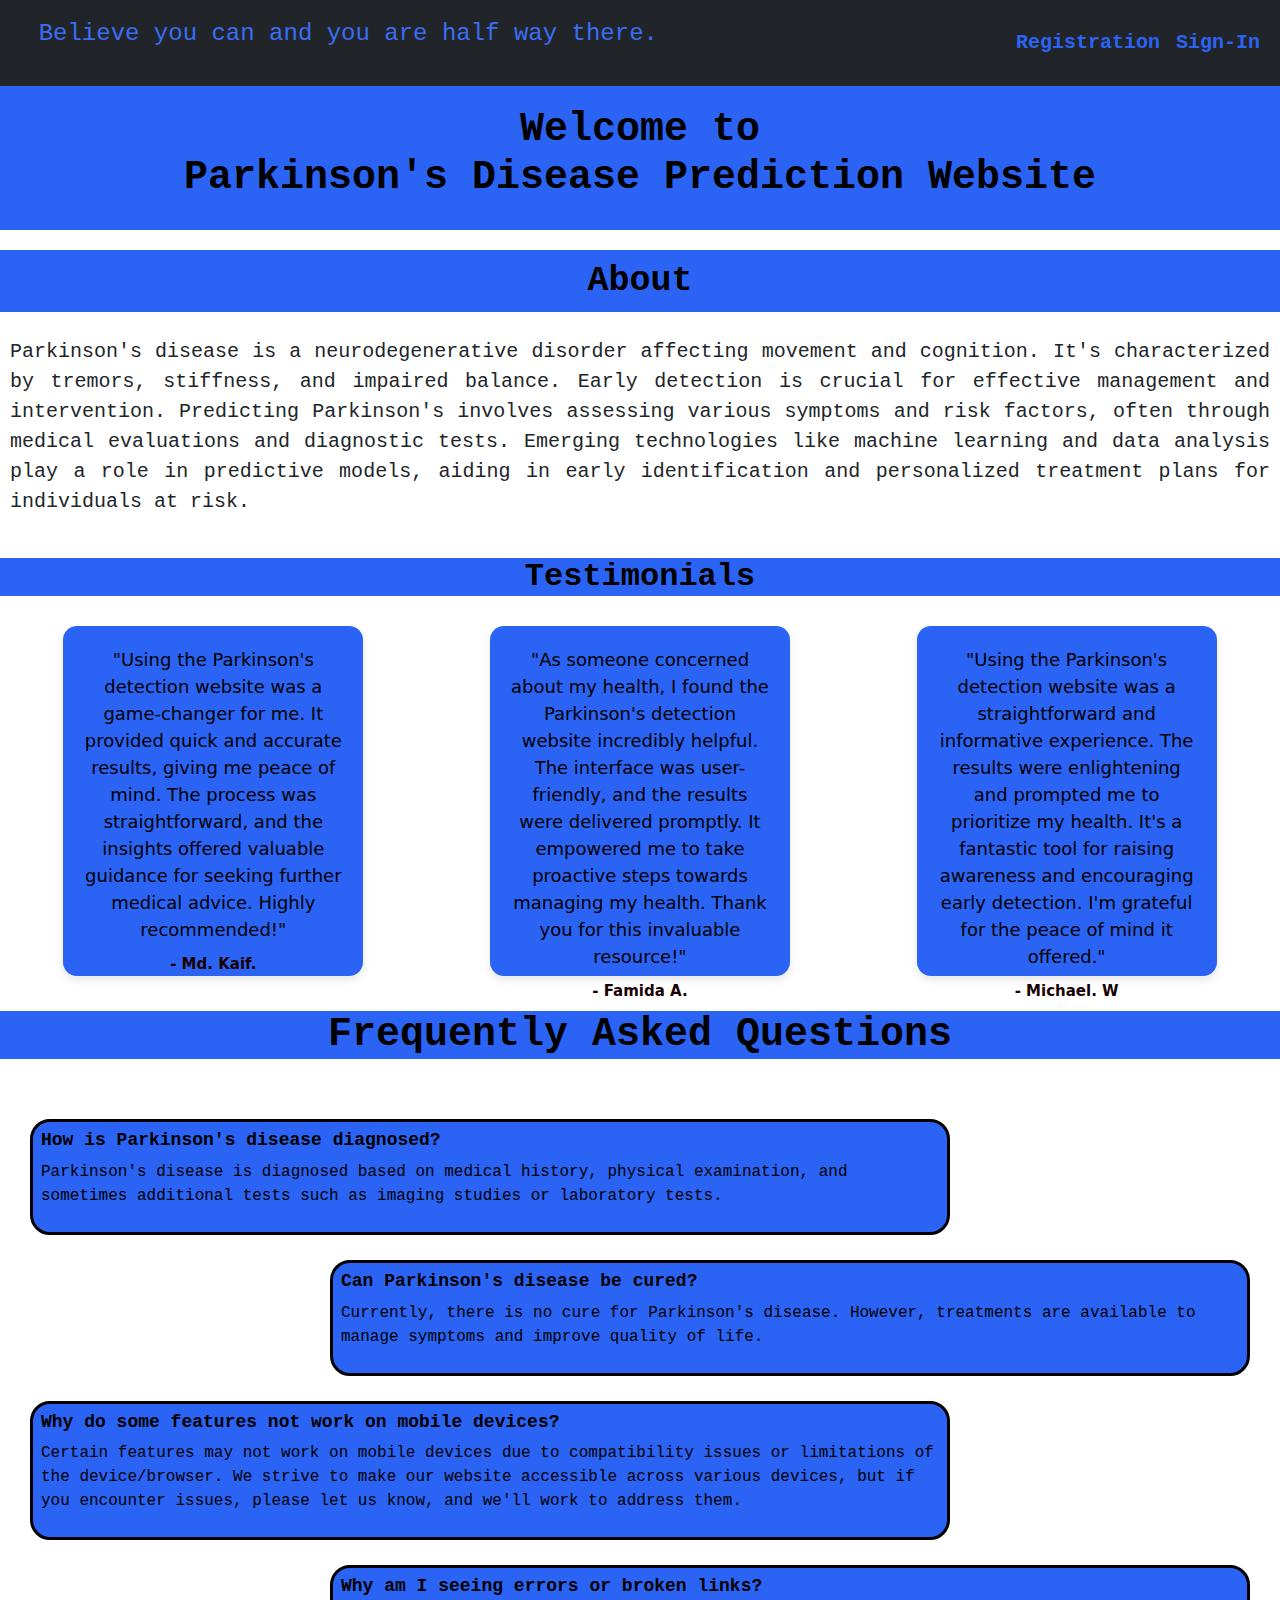
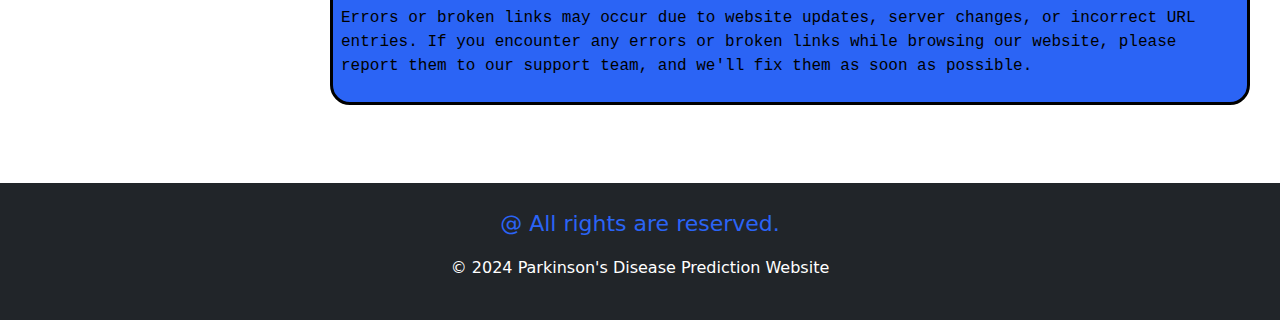
<file: Parkinson/home.html>
<!DOCTYPE html>
<html lang="en">
<head>
  <title>home</title>
  <meta charset="utf-8">
  <meta name="viewport" content="width=device-width, initial-scale=1">
  <link rel="stylesheet" href="https://maxcdn.bootstrapcdn.com/bootstrap/4.4.1/css/bootstrap.min.css">
  <link href="https://cdn.jsdelivr.net/npm/bootstrap@5.3.0/dist/css/bootstrap.min.css" rel="stylesheet">
  <script src="https://cdn.jsdelivr.net/npm/bootstrap@5.3.0/dist/js/bootstrap.bundle.min.js"></script>
  <link rel="stylesheet" href="style.css">
  </head>

  
  <body>
    <nav class="navbar navbar-expand-sm bg-dark">
        <div class="container-fluid">
          <ul class="navbar-nav ml-auto">
            <li class="nav-item">
                <h4>Believe you can and you are half way there.</h4>
            </li>
            <li class="nav-item1">
              <a class="nav-link" href="regi.html">Registration</a>
            </li>
            <li class="nav-item1">
              <a class="nav-link" href="login.html">Sign-In</a>
            </li>
          </ul>
        </div>
      </nav>
      
      
      <div class="cont">
        <h1>Welcome to <br>Parkinson's Disease Prediction Website</h1>
      </div>


      <h3 class="cont1">  About</h3>

      <div class="cont2">
        <p>Parkinson's disease is a neurodegenerative disorder affecting movement and cognition. 
                It's characterized by tremors, stiffness, and impaired balance. Early detection is crucial for 
                effective management and intervention. Predicting Parkinson's involves assessing various symptoms 
                and risk factors, often through medical evaluations and diagnostic tests. Emerging technologies 
                like machine learning and data analysis play a role in predictive models, aiding in early 
                identification and personalized treatment plans for individuals at risk.</p>
      </div>
            
          
      <h2 class="head">Testimonials</h2>
      <div class="testimonial-container">
       
        <div class="testimonial">
          <p class="testimonial-text">"Using the Parkinson's detection website was a game-changer for me. 
              It provided quick and accurate results, giving me peace of mind. The process was straightforward, 
              and the insights offered valuable guidance for seeking further medical advice. Highly recommended!"</p>
            <p class="testimonial-author">- Md. Kaif.</p>
        </div>

        <div class="testimonial">  
            <p class="testimonial-text">"As someone concerned about my health, I found the Parkinson's detection 
              website incredibly helpful. The interface was user-friendly, and the results were delivered promptly. 
              It empowered me to take proactive steps towards managing my health. Thank you for this invaluable 
              resource!"</p>
            <p class="testimonial-author">- Famida A.</p>
        </div>
        
        <div class="testimonial">
          <p class="testimonial-text">"Using the Parkinson's detection website was a straightforward and informative
             experience. The results were enlightening and prompted me to prioritize my health. It's a fantastic 
             tool for raising awareness and encouraging early detection. I'm grateful for the peace of mind it 
             offered."</p>
          <p class="testimonial-author">- Michael. W</p>
        </div>
        
    </div>

    <h1 class="faq">Frequently Asked Questions</h1>
    <div class="faq-container">
      
      
      <div class="faq-item1">
          <h2 class="question">How is Parkinson's disease diagnosed?</h2>
          <p class="answer">Parkinson's disease is diagnosed based on medical history, physical examination, and sometimes additional tests such as imaging studies or laboratory tests.</p>
      </div>
      
      <div class="faq-item2">
          <h2 class="question">Can Parkinson's disease be cured?</h2>
          <p class="answer">Currently, there is no cure for Parkinson's disease. However, treatments are available to manage symptoms and improve quality of life.</p>
      </div>
    

      <div class="faq-item3">
          <h2 class="question">Why do some features not work on mobile devices?</h2>
          <p class="answer">Certain features may not work on mobile devices due to compatibility issues or limitations of the device/browser. We strive to make our website accessible across various devices, but if you encounter issues, please let us know, and we'll work to address them.</p>
      </div>
  
      <div class="faq-item4">
          <h2 class="question">Why am I seeing errors or broken links?</h2>
          <p class="answer">Errors or broken links may occur due to website updates, server changes, or incorrect URL entries. If you encounter any errors or broken links while browsing our website, please report them to our support team, and we'll fix them as soon as possible.</p>
      </div>
    </div>    
      
      
    <div class="mt-5 p-4 bg-dark text-white text-center">
        <p class="para">@ All rights are reserved.</p>
        <p>&copy; 2024 Parkinson's Disease Prediction Website</p>
    </div>
  </body>
</html>
</file>
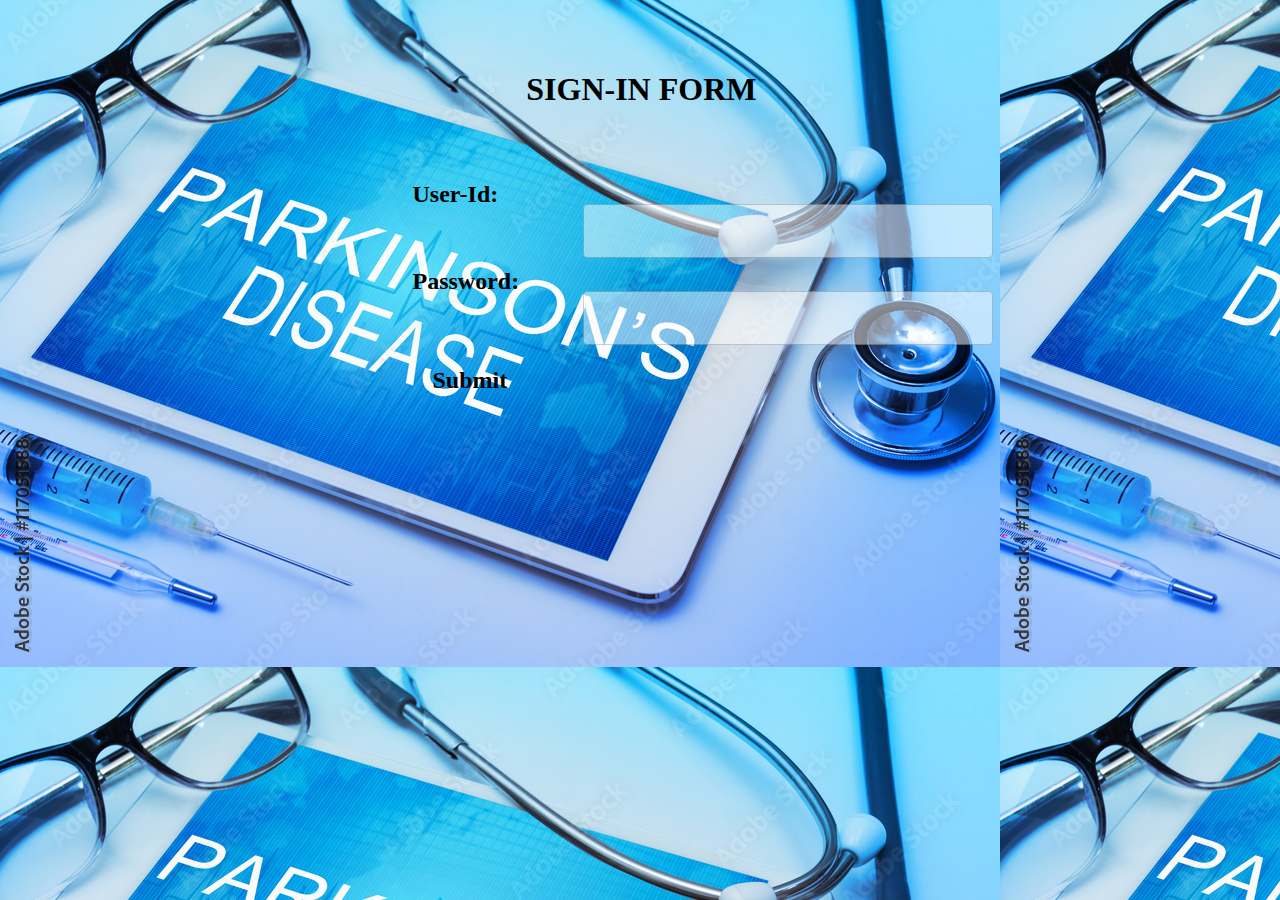
<file: Parkinson/login.html>
<html>
    <head>
        <title>signin</title>
        <style>
            .col-10{
            float: left;
            width: 20%;
            margin-top: 10px;
            margin-left:30%;
}
        .col-90{
        float: left;
        width: 80%;
        margin-top:-4px;
        margin-left:45%;
        opacity:.5;
}
        body{
        background-image: url("Images/a1.jpg");
        display: flex;
        flex-direction: column;
        justify-content: center;
    
}
        h1{
        margin-left: 40%;
}
        .row{
         margin:5%;
}
        label{
         font-size:x-large;
        font-weight: bolder;
}
        input[type=submit] {
        background-color:transparent;
        color: black;
        padding: 12px 20px;
        border: none;
        border-radius: 4px;
        cursor: pointer;
        float:left;
        font-size: x-large;
        font-weight: bolder;
        font-family: 'Times New Roman', Times, serif;
}
        input[type=submit]:hover {
        background-color: rgba(12, 65, 189, 0.395);
}
        input[type=text], input[type=password]{
        width: 45%;
        padding: 12px;
        border: 1px solid rgb(168, 166, 166);
        border-radius: 4px;
        resize: vertical;
        font-size: x-large;
}

        </style>
    </head>
    <body>
        <form name="signin" id="form" action="home.html">
            <div class="container">
                <div class="row">
                    <h1>SIGN-IN FORM</h1>
                </div>
                <div class="row">
                    <div class="row2">
                        <div class="col-10">
                            <label>User-Id:</label>
                        </div>
                        <div class="col-90">
                            <input type="text" id="uid" name="uid">
                        </div>
                    </div><br/><br/>  
                    <div class="row2">
                        <div class="col-10">
                            <label>Password:</label>
                        </div>
                        <div class="col-90">
                            <input type="password" id="pass" name="pass">
                        </div>
                    </div><br/><br/>
                    <div class="row2"><br/>
                        <div class="col-10">
                        <input type="submit" value="Submit" >
                        </div>
                    </div>                  
                </div>

            </div>
        </form>
    </body>
</html>
</file>
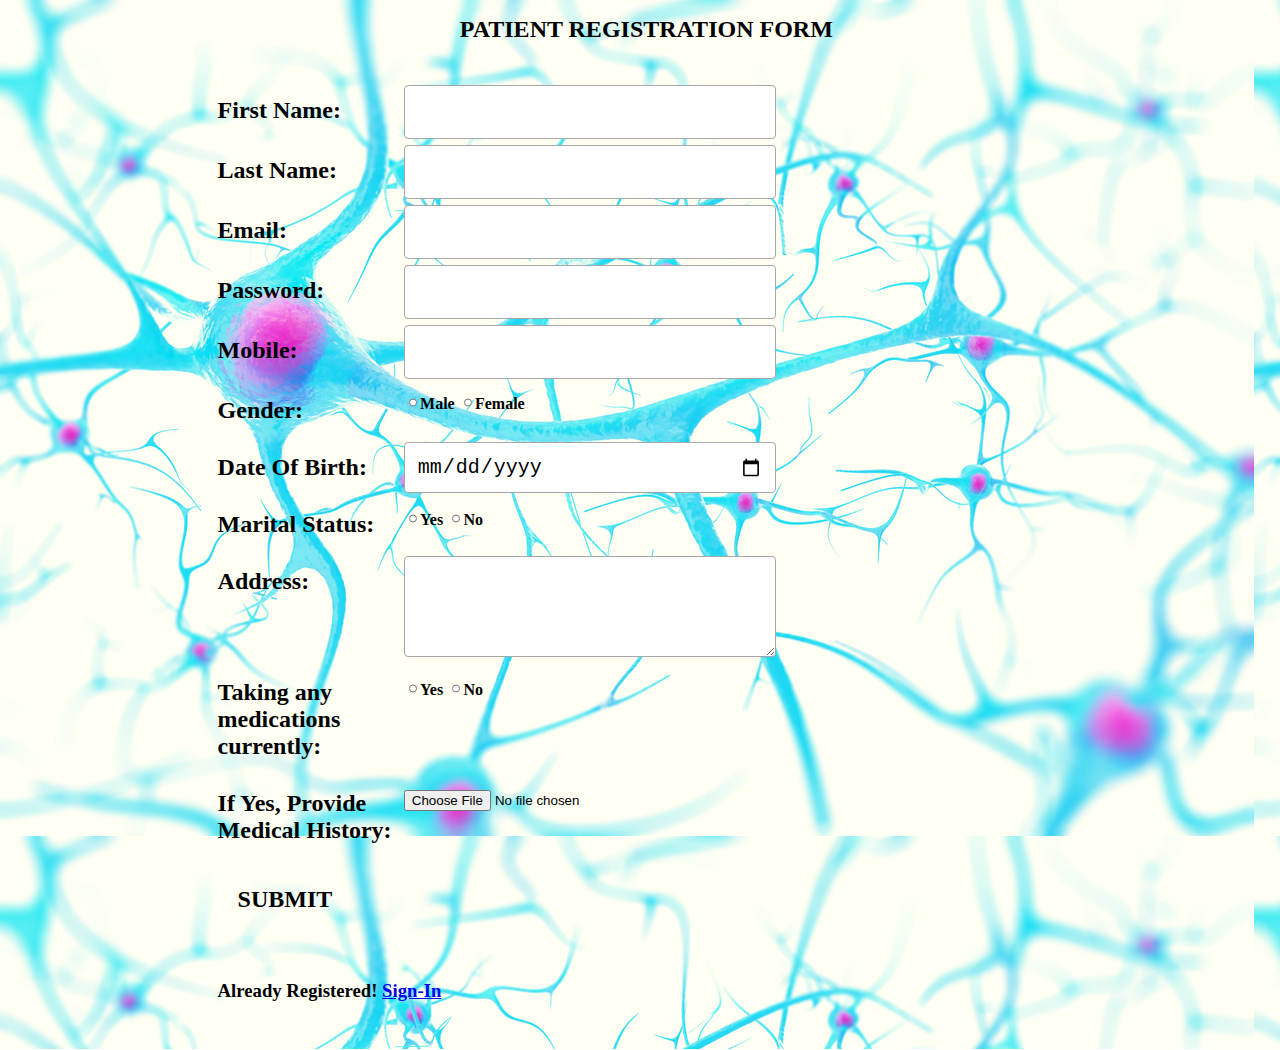
<file: Parkinson/regi.html>
<!DOCTYPE html>
<html lang="en-us">
    <head>
        <meta charset="UTF-8">
        <title> Registaration Form</title>       
        
    <style>
    *{box-sizing: border-box;
}
input[type=text], input[type=email], input[type=number], input[type=date], input[type=password], input[type=tel]
{
    width: 45%;
    padding: 12px;
    border: 1px solid rgb(168, 166, 166);
    border-radius: 4px;
    resize: vertical;
    font-size: x-large;
}
textarea{
    width:45%;
    padding: 12px;
    border: 1px solid rgb(168, 166, 166);
    border-radius: 4px;
    resize: vertical;
}
input[type=radio],input[type=checkbox]{
    width: 1%;
    padding-left: 0%;
    border: 1px solid rgb(85, 78, 78);
    border-radius: 4px;
    resize: vertical;
}
h1{
    font-family: Georgia, 'Times New Roman', Times, serif;
    font-size:x-large;
    font-style: normal;
    font-weight: bold;
    color:black;
    text-align: center;
}
label{
    padding: 12px 12px 12px 0;
    display: inline-block;
}
input[type=submit] {
    background-color: transparent;
    color: black;
    padding: 12px 20px;
    border: none;
    border-radius: 4px;
    cursor: pointer;
    float:left;
    font-size:x-large;
    font-weight: bolder;
    font-family: 'Times New Roman', Times, serif;
}
input[type=submit]:hover {
background-color:rgba(12, 65, 189, 0.395);
}
.container{
    border-radius: 5px;
    padding: 20px;
    margin-left: 15%;
}
.col-10{
    float: left;
    width: 18%;
    margin-top: 6px;
    font-weight:bolder;
    color:black;
    
}
.col-90{
    float: left;
    width: 80%;
    margin-top: 6px;
    font-weight: 900;
}
.row:after{
    content: "";
    display: table;
    clear: both;
}
.row1{
    margin-left:1%;
    
}
body{
    background-image: url("Images/a3.jpg");
}
@media screen and (max-width: 600px) {
    .col-10,.col-90,input[type=submit]{
        width: 100%;
        margin-top: 0;
    }
}
label{
    font-size:x-large;
    font-weight: bolder;
}
    
</style>
</head>
       
    
    <body>
        <form name="custom" id="customform"  action="login.html">
        <div class="row1">
        <h1>PATIENT REGISTRATION FORM</h1>
        </div>
        <div class="container" >
            <div class="row">
                <div class="col-10">
                    <label for="fname">First Name:</label>
                </div>
                <div class="col-90">
                    <input type="text" id="fname" name="firstname">
                </div>
            </div>
            <div class="row">
                <div class="col-10">
                    <label for="lname">Last Name:</label>
                </div>
                <div class="col-90">
                    <input type="text" id="lname" name="lastname">
                </div>
            </div>
            <div class="row">
                <div class="col-10">
                    <label for="email">Email:</label>
                </div>
                <div class="col-90">
                    <input type="email" id="email" name="email">
                </div>
            </div>
            <div class="row">
                <div class="col-10">
                    <label for="password">Password:</label>
                </div>
                <div class="col-90">
                    <input type="password" id="pass" name="password" maxlength="8">
                </div>
            </div>
            <div class="row">
                <div class="col-10">
                    <label for="mobile">Mobile:</label>
                </div>
                <div class="col-90">
                    <input type="tel" id="mobile" name="mobile" placeholder=>
                </div>
            </div>
            <div class="row">
                <div class="col-10">
                    <label for="gender" required>Gender:</label>
                </div>
                <div class="col-90" style="margin-top:14px;">
                    <input type="radio" id="male" name="gender" value="male"/>Male
                    <input type="radio" id="female" name="gender" value="female"/>Female
                </div>
            </div>
            <div class="row">
                <div class="col-10">
                    <label for="dob">Date Of Birth:</label>
                </div>
                <div class="col-90">
                    <input type="Date" id="dob" name="dob">
                </div>
            </div>
            <div class="row">
                <div class="col-10">
                    <label for="marital" required>Marital Status:</label>
                </div>
                <div class="col-90" style="margin-top:16px;">
                    <input type="radio" id="yes" name="sss" value="yes"/>Yes
                    <input type="radio" id="no" name="sss" value="no"/>No
                </div>
            </div>
            <div class="row">
                <div class="col-10">
                    <label for="address">Address:</label>
                </div>
                <div class="col-90">
                    <textarea name="address" id="address" cols="20" rows="5"></textarea>
                </div>
            </div>
            <div class="row">
                <div class="col-10">
                    <label for="gender" required>Taking any medications currently:</label>
                </div>
                <div class="col-90" style="margin-top:18px;">
                    <input type="radio" id="yes" name="nnn" value="yes"/>Yes
                    <input type="radio" id="no" name="nnn" value="no"/>No
                </div>
            </div>
            <div class="row">
                <div class="col-10">
                    <label for="file" required>If Yes, Provide Medical History:</label>
                </div>
                <div class="col-90" style="margin-top:18px;">
                    <input type="file" id="file" name="file" value="file" onchange=" return filevalidation()"/>
                </div>
                <div id="imagepreview"></div>
            </div>                 
            <div class="row"><br/>
                <input type="submit" value="SUBMIT" onsubmit="return SaveDetails()" >
            </div> 
            <div class="row"><br/><br/>
                <h3>Already Registered! <a href="login.html">Sign-In</a></h3>
            </div> 
        </div>  
    </form>



<script>
    //file
    function filevalidation(){
        var fileinput=document.getElementById('file');
        var filepath=fileinput.value;
        var allowedextensions=/(\.jpg|\.jpeg|\.png|\.doc|\.docx|\.pdf|\.txt)$/i;

        if(!allowedextensions.exec(filepath)){
            alert('Invalid file Type');
            fileinput.value='';
            return false;
        }
        else{
            if(fileinput.files && fileinput.files[0]){
                var reader=new FileReader();
                reader.onload=function(e){
                    document.getElementById('imagepreview').innerHTML='<img src="'+e.target.result+'"/>';
                };
                reader.readAsDataURL(fileinput.files[0]);
            }
        }
    }
</script>


<script>

function SaveDetails() {
    validatecontrols();
}


    function validatecontrols(){
        //FirstName
    var fname = document.getElementById("fname")
    if (fname.value == "") {
        window.alert("please enter your first name");
        fname.focus();
        return false;
    }

    }

    //LastName
    var lname = document.getElementById("lname")
    if (lname.value == "") {
        window.alert("please enter your last name");
        lname.focus();
        return false;
    }

    //Email
    var email = document.getElementById("email")
    if (email.value == "") {
        window.alert("please enter your valid email Id");
        email.focus();
        return false;
    }

    //Password
    var pass = document.getElementById("pass")
    if (pass.value == "") {
        window.alert("please enter correct password");
        pass.focus();
        return false;
    }

    //Mobile
    var mobile = document.getElementById("mobile")
    if (mobile.value == "") {
        window.alert("please enter your 10 digits mobile no.");
        mobile.focus();
        return false;
    }
    
    
    //Gender   
    var gender = document.querySelector('input[name="gender"]:checked');
    if (gender == null) {
        window.alert("Gender required!");
        gender.focus();
        return false;
    }

    //Dob
    var dob = document.getElementById("dob")
    if (dob.value == "") {
        window.alert("please enter your Date of Birth");
        dob.focus();
        return false;
    }
    
    
    //Marital
    var marital = document.querySelector('input[name="sss"]:checked');
    if (marital === null) {
        window.alert("Status required!");
        marital.focus();
        return false;
    }

    //Address
    var address = document.getElementById("address")
    if (address.value == "") {
        window.alert("please enter your address details");
        address.focus();
        return false;
    }

    //History   
    var history = document.querySelector('input[name="nnn"]:checked');
    if (history === null) {
        window.alert("required!");
        history.focus();
        return false;
    }
</script>





</body>
</html>
</file>
<file: Parkinson/style.css>
h4{
        color:rgb(57, 110, 245);
        margin-right:350px;
        font-family: monospace;
    }
    /*.flex-container{
        height:580px;
        width:580px;
        object-fit: cover;
    }*/
   
    .nav-link{
      font-size: 20px;
      font-weight: bold;
      font-family: monospace;
      color:rgb(43, 100, 245);
      padding-right: 7px;
    }

    .container-fluid{
        height: 70px;
    }
    
    .nav-item{
     padding-left:3px;
      
    }

   .cont1{
    color: black;
    padding:10px;
    width: 100%;
    text-align: center;
    font-size: 35px;
    margin-bottom: 15px;
    margin-top: 20px;
    font-family:monospace;
    font-weight: 700;
    background-color: rgb(43, 100, 245);
   }
   
    .cont{
      
      text-align: center;
      padding: 20px;
      background-color: rgb(43, 100, 245);
    }
    h1{
      font-family: monospace ;
      font-weight: 700;
      color: black;
    }
    .testimonial-container {
    display: flex;
    justify-content: space-around;
    align-items: center;
    flex-wrap: wrap;
}

.testimonial {
    background-color: rgb(43, 100, 245);
    border-radius: 14px ;
    box-shadow: 0 4px 8px rgba(0, 0, 0, 0.1);
    margin: 20px;
    padding: 20px;
    max-width: 300px;
    text-align: center;
    height: 350px;
}



.testimonial-text {
    font-size: 18px;
    color: #000000;
    margin-bottom: 10px;
}

.testimonial-author {
    font-size: 15px;
    color: #1a0101;
    font-weight: 700;
}
.head{
    text-align: center;
    margin-bottom: 10px;
    margin-top: 15px;
    font-family:monospace;
    font-weight: 700;
    background-color: rgb(43, 100, 245);
    color: black;
}
.row{
    display: flex;
    justify-content: space-between;
    flex-wrap: wrap;
}
.cont2{
    text-align: justify;
    font-size: 20px;
    font-family: monospace;
    top: 30px;
    margin-bottom:10px;
    padding: 10px;
    
    
}

.faq-container {
    width: 100%;
    margin-bottom:5px;
    padding: 30px;
}

.faq-item1 {
    margin-bottom: 25px;
    margin-top: 15px;
    margin-right: 300px;
    border: #000000 solid;
    background-color: rgb(43, 100, 245);
    padding: 8px;
    border-radius: 20px;
    
}

.faq-item2 {
    margin: auto;
    margin-top: 25px;
    margin-left: 300px;
    border: #000000 solid;
    background-color: rgb(43, 100, 245);
    padding: 8px;
    border-radius: 20px;

}

.faq-item3 {
    margin-bottom: 20px;
    margin-top: 25px;
    margin-right: 300px;
    border: #000000 solid;
    background-color: rgb(43, 100, 245);
    padding: 8px;
    border-radius: 20px;
}

.faq-item4 {
    margin-top: 25px;
    margin-left: 300px;
    border: #000000 solid;
    background-color: rgb(43, 100, 245);
    padding: 8px;
    border-radius: 20px;
}

.question {
    font-size: 18px;
    font-weight: bold;
    color: #000000;
    font-family: monospace;
}

.answer {
    font-size: 16px;
    color: #000000;
    font-family: monospace;
}




.para{
    color: rgb(43, 100, 245);
    font-size: 22px;
}

.faq{
    text-align: center;
    color: black;
   
    margin-bottom: 15px;
    margin-top: 15px;
    font-family:monospace;
    font-weight: 700;
    background-color: rgb(43, 100, 245); 
}
</file>
